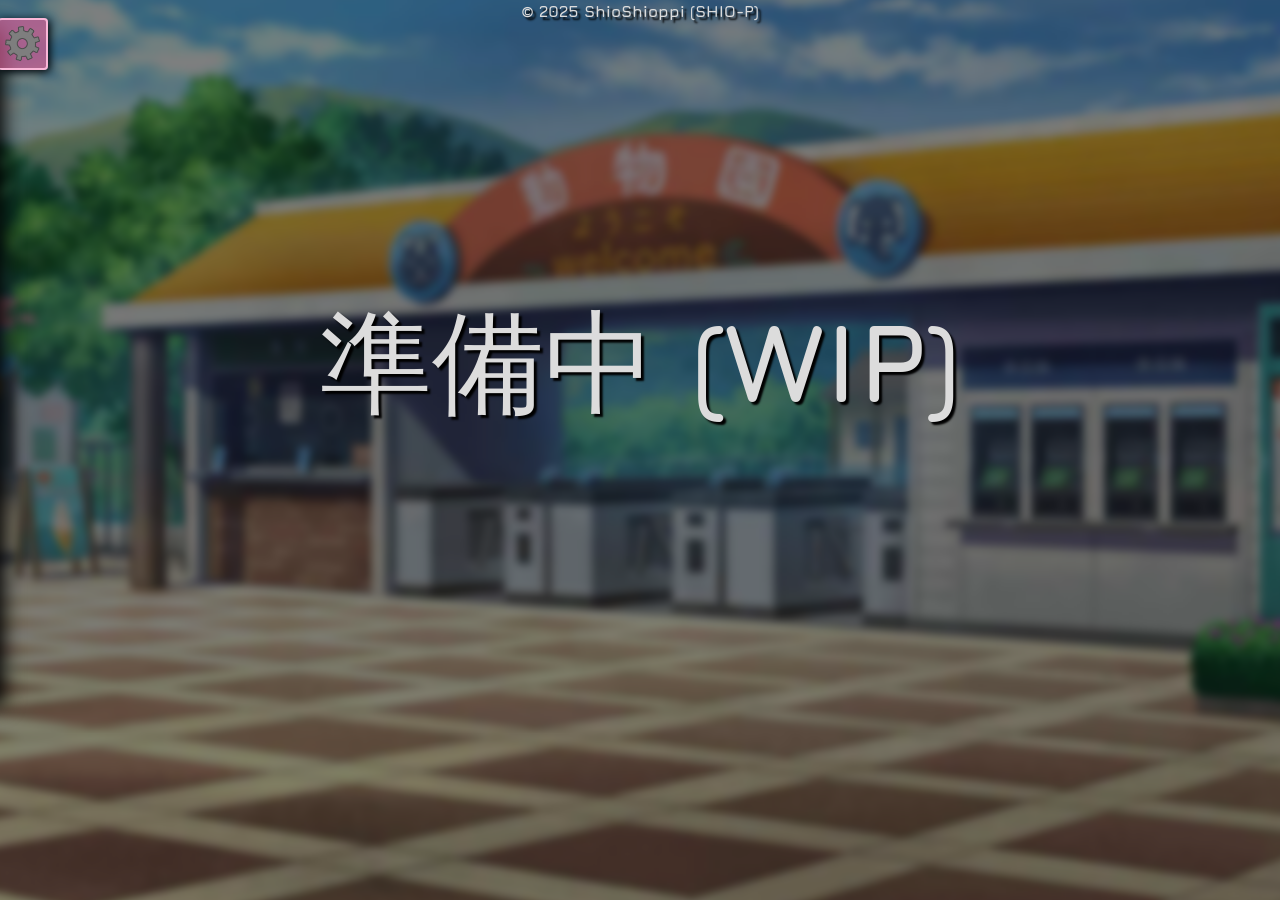
<file: index.html>
<!doctype html>
<html>

<head>
  <meta charset="utf-8">
  <meta name="viewport" content="width=device-width, initial-scale=1">
  <!--<meta http-equiv="refresh" content="2">-->
  <title>ShioShioppiのウェブサイト</title>
  <link rel="stylesheet" href="styles/style.css">
  <meta name="description" content="自分のウェブサイトです。ようこそ～">

  <meta property="og:title" content="Nijigasaki">
  <meta property="og:url" content="">
  <meta property="og:image" content="">
  <meta property="og:image:alt" content="">
  <meta name="keywords" content="Love Live!, ラブライブ！, School Idol, スクールアイドル, U's, μ's, Aqours, Nijigasaki, Liella, Hasunosora">

  <link rel="icon" href="/favicon.ico" sizes="any">
  <link rel="manifest" href="site.webmanifest">
  <meta name="theme-color" content="#e10b80">
</head>

<body>
  <div id="nav-bar" class="config-panel">
	  <div id="config" onclick="toggleSettings(this)"></div>
	  <h2 data-loc-key="options.label" class="llfont">Settings</h2>
  </div>
  <!--Literally only used as a background so that opacity works correctly.-->
  <div id='background-primary' style="display: block"></div>
  <div id='background-hidden' style="display: none"></div>
  <div id="loading-text" class="llfont" style="display: block">準備中 (WIP)</div>
	<footer>
		<span class="llfont">&copy; 2025 ShioShioppi (SHIO-P)</span>
	</footer>
  </div>
	<script src="scripts/index.js"></script>
</body>

</html>
</file>
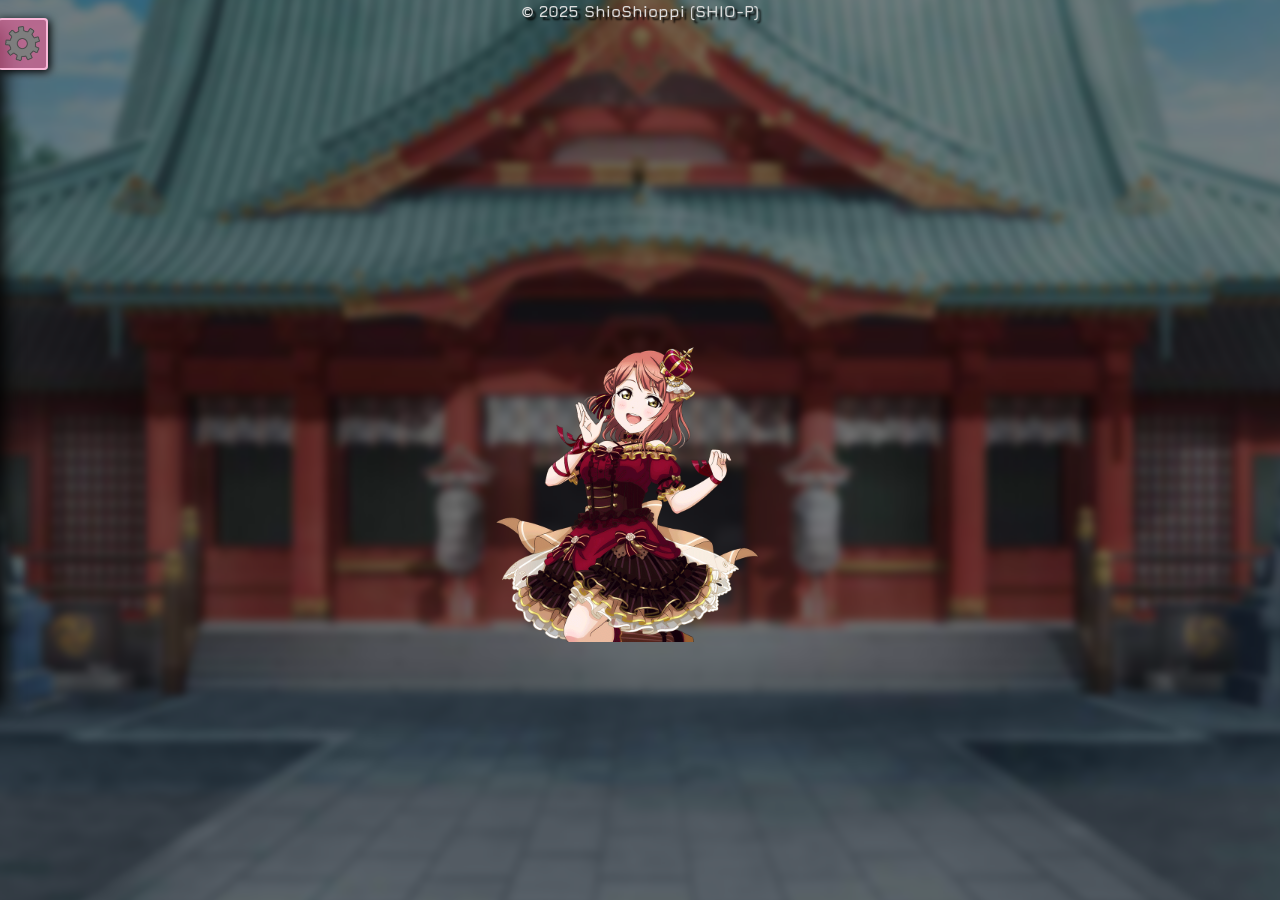
<file: ayumu/index.html>
<!doctype html>
<html>

<head>
  <base href="/index.html">
  <meta charset="utf-8">
  <meta name="viewport" content="width=device-width, initial-scale=1">
  <!--<meta http-equiv="refresh" content="2">-->
  <title>上原歩夢が大好き！</title>
  <link rel="stylesheet" href="styles/style.css">
  <link rel="stylesheet" href="styles/shared.css">
  <meta name="description" content="上原歩夢ファンウェブサイト「準備中」">

  <meta property="og:title" content="Nijigasaki">
  <meta property="og:url" content="">
  <meta property="og:image" content="">
  <meta property="og:image:alt" content="">
  <meta name="keywords" content="Love Live!, ラブライブ！, School Idol, スクールアイドル, Ayumu Uehara, 上原歩夢">

  <link rel="icon" href="images/Characters/ayumu/favicon.ico" sizes="any">
  <link rel="manifest" href="site.webmanifest">
  <meta name="theme-color" content="#e10b80">
</head>

<body>
  <div id="nav-bar" class="config-panel">
	<div id="config" onclick="toggleSettings(this)"></div>
	<h2 data-loc-key="options.label" class="llfont">Settings</h2>
  </div>
  <!--Literally only used as a background so that opacity works correctly.-->
  <div id='background-primary' style="display: block"></div>
  <div id='background-hidden' style="display: none"></div>
  <div data-loc-key="loading_text" id="loading-text" class="llfont" style="display: block"></div>

  <div class="character-frame">
    <img data-character="ayumu" data-max-num="5" id="character-frame" src="/images/Characters/ayumu/1.png" class="character-image">
  </div>

	<footer>
		<span class="llfont">&copy; 2025 ShioShioppi (SHIO-P)</span>
	</footer>
  </div>
	<script src="scripts/index.js"></script>
  <script src="scripts/character.js"></script>
</body>

</html>
</file>
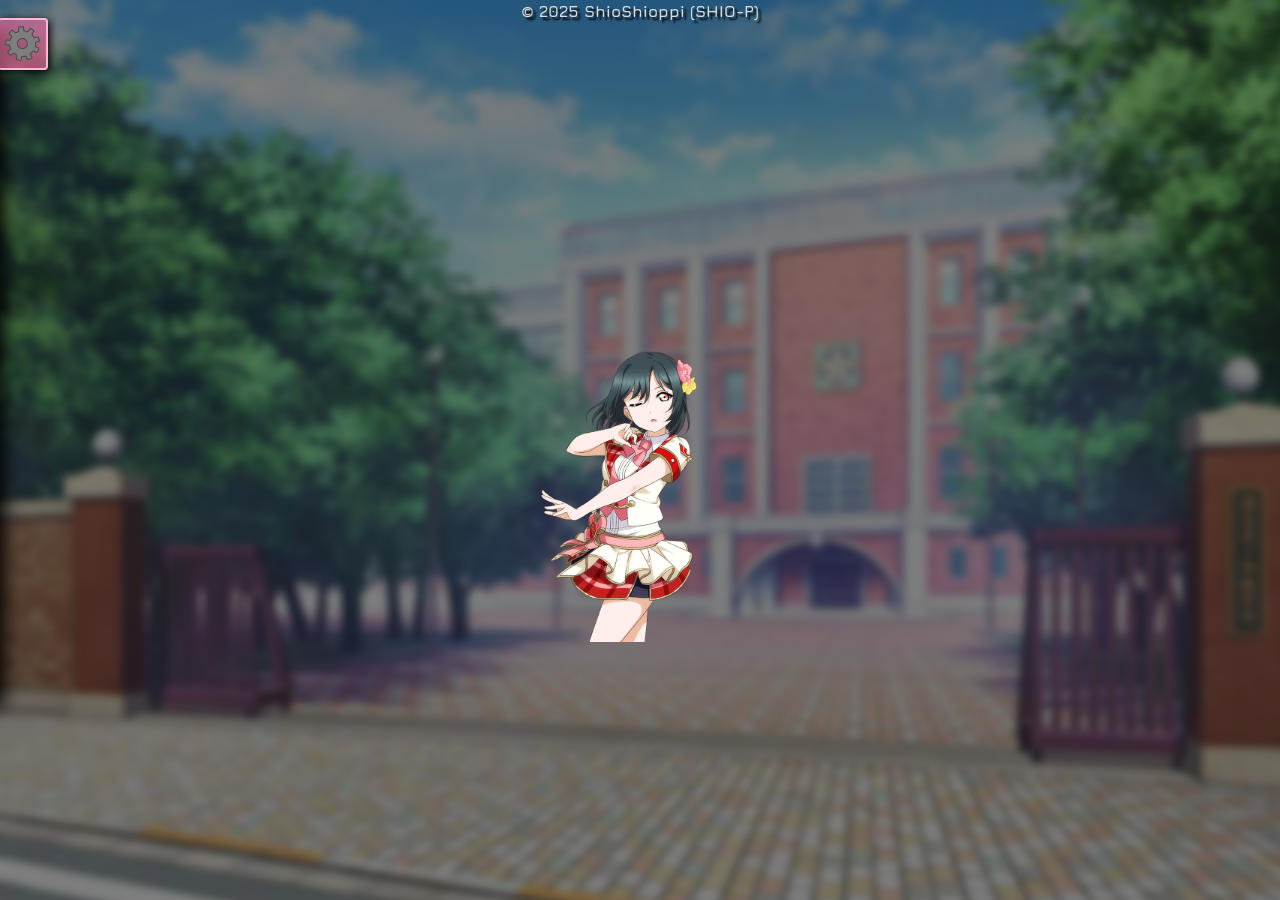
<file: shioriko/index.html>
<!doctype html>
<html>

<head>
  <base href="/index.html">
  <meta charset="utf-8">
  <meta name="viewport" content="width=device-width, initial-scale=1">
  <!--<meta http-equiv="refresh" content="2">-->
  <title>三船栞子が大大だ大大大好き！！！</title>
  <link rel="stylesheet" href="styles/style.css">
  <link rel="stylesheet" href="styles/shared.css">
  <meta name="description" content="三船栞子ファンウェブサイト「準備中」">

  <meta property="og:title" content="Nijigasaki">
  <meta property="og:url" content="">
  <meta property="og:image" content="">
  <meta property="og:image:alt" content="">
  <meta name="keywords" content="Love Live!, ラブライブ！, School Idol, スクールアイドル, Shioriko Mifune, 三船栞子">

  <link rel="icon" href="favicon.ico" sizes="any">
  <link rel="manifest" href="site.webmanifest">
  <meta name="theme-color" content="#e10b80">
</head>

<body>
  <div id="nav-bar" class="config-panel">
	<div id="config" onclick="toggleSettings(this)"></div>
	<h2 data-loc-key="options.label" class="llfont">Settings</h2>
  </div>
  <!--Literally only used as a background so that opacity works correctly.-->
  <div id='background-primary' style="display: block"></div>
  <div id='background-hidden' style="display: none"></div>
  <div data-loc-key="loading_text" id="loading-text" class="llfont" style="display: block"></div>

  <div class="character-frame">
    <img data-character="shioriko" data-max-num="19" id="character-frame" src="/images/Characters/shioriko/1.png" class="character-image">
  </div>

	<footer>
		<span class="llfont">&copy; 2025 ShioShioppi (SHIO-P)</span>
	</footer>
  </div>
	<script src="scripts/index.js"></script>
  <script src="scripts/character.js"></script>
</body>

</html>
</file>
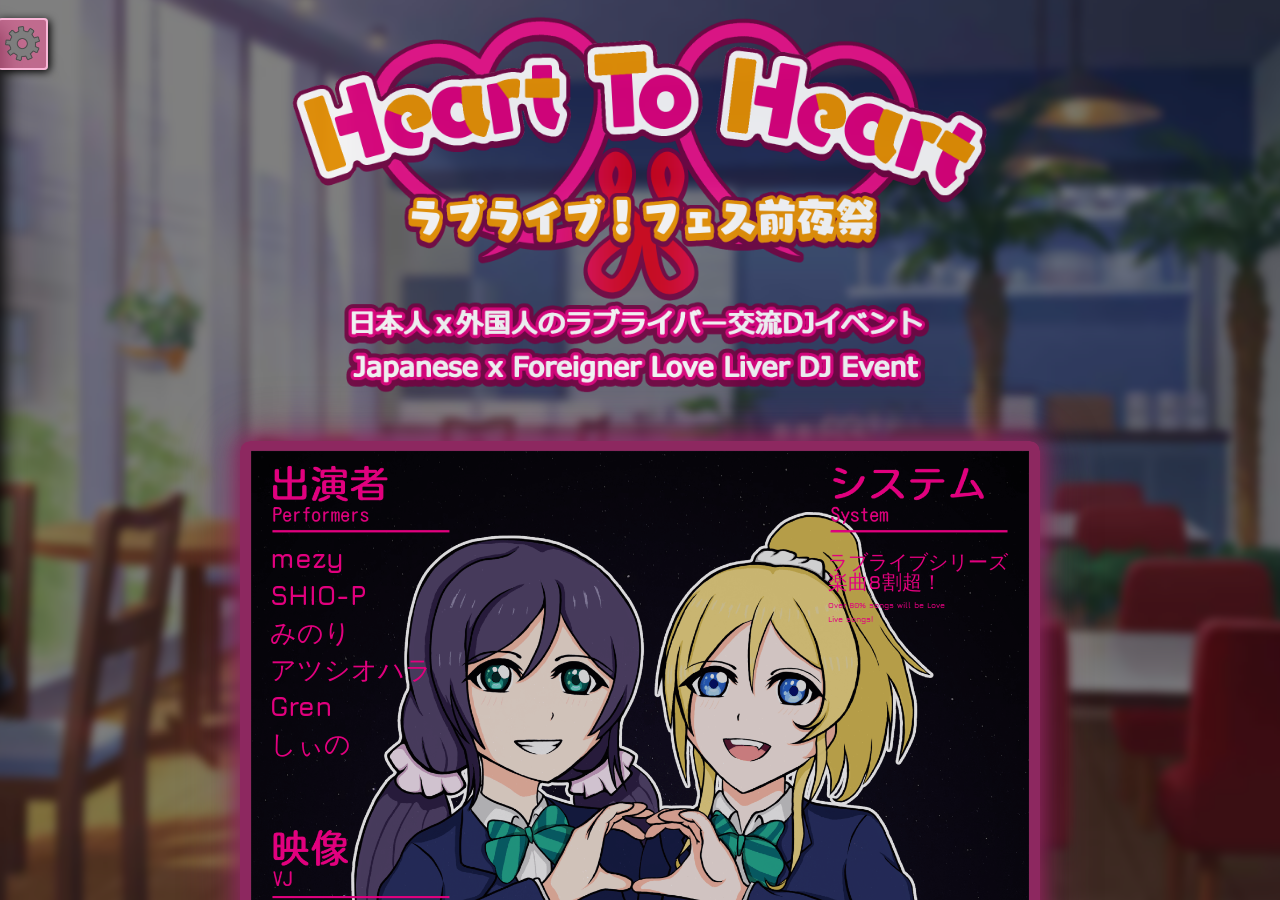
<file: events/love-live-fes-zenyasai-2026/index.html>
<!doctype html>
<html>

<head>
  <base href="/index.html">
  <meta charset="utf-8">
  <meta name="viewport" content="width=device-width, initial-scale=1">
  <!--<meta http-equiv="refresh" content="2">-->
  <title>Heart To Heart - ラブライブフェス前夜祭2026ホームページ</title>
  <link rel="stylesheet" href="styles/style.css">
  <link rel="stylesheet" href="styles/event-page.css">
  <meta name="description" content="Heart To Heart - ラブライブ！フェス前夜祭２０２６の公式ウェブサイト">

  <meta property="og:title" content="Heart to Heart - ラブライブ！フェス前夜祭２０２６公式サイト">
  <meta property="og:description" content="
  初めての日本人 x 外国人ラブライバー交流イベントHeart to Heart - ラブライブ！フェス前夜祭２０２６公式サイト&#10;
  The official website for the First Japanese x Foreigner Love Liver DJ Event Heart to Heart - School Idol Zenyasai 2026
  " />
  <meta property="og:url" content="https://nijigasaki.com/events/love-live-fes-zenyasai-2026">
  <meta property="og:type" content="website">

  <meta property="og:image" content="https://nijigasaki.com/images/Sprites/flyer-title.png">
  <meta property="og:image:alt" content="Heart To Heart - ラブライブ！フェス前夜祭2026">
  <meta property="og:image:width" content="1200" />
  <meta property="og:image:height" content="630" />

  <meta name="keywords" content="Love Live!, ラブライブ！, School Idol, スクールアイドル, Shioriko Mifune, 三船栞子, twipla, ツイプラ, 秋葉原雷神,ラブライバー,Love Liver,ラブライブ！DJ">
  <meta name="theme-color" content="#37b484" />
  <meta property="og:locale" content="ja_JP" />
  <meta name="twitter:card" content="summary_large_image" />
  <meta name="twitter:site" content="@ShioShioppi" />
  
  <link rel="icon" href="favicon.ico" sizes="any">
  <link rel="manifest" href="site.webmanifest">
  <meta name="theme-color" content="#37b484">
</head>

<body>
  <div id="nav-bar" class="config-panel">
	  <div id="config" onclick="toggleSettings(this)"></div>
	  <h2 class="llfont">Settings</h2>
    <footer>
		  <span class="llfont">&copy; 2026 ShioShioppi (SHIO-P)</span>
	  </footer>
  </div>
  <!--Literally only used as a background so that opacity works correctly.-->
  <div id='background-primary' style="display: block"></div>
  <div id='background-hidden' style="display: none"></div>

  <div id='main-container'>
    <img class="event-title" src="images/Sprites/flyer-title-new.png" data-target="/events/love-live-fes-zenyasai-2026" onclick="goToPage(this)" draggable="false"/>

    <div id="flyer-container">
      <img class="event-flyer" src="images/Sprites/flyer-web-clean-ssm-charv.png" draggable="false"/>
      <div class="flyer-component" id="performers-list">
        <ul class="flyer-list-items">
          <li class="llfont flyer-text-item interactable" data-x data-target="mezy2_">mezy</li>
          <li class="llfont flyer-text-item interactable" data-x data-target="ShioShioppi">SHIO-P</li>
          <li class="llfont flyer-text-item interactable" data-x data-target="seirent_127">みのり</li>
          <li class="llfont flyer-text-item interactable" data-x data-target="Atsushio">アツシオハラ</li>
          <li class="llfont flyer-text-item interactable" data-x data-target="QiSD09tek">Gren</li>
          <li class="llfont flyer-text-item interactable" data-x data-target="syino12">しぃの</li>
        </ul>
      </div>
      <div class="flyer-component" id="vj-list">
        <ul class="flyer-list-items">
          <li class="llfont flyer-text-item interactable" data-x data-target="nagatea_p">nagatea</li>
          <li class="llfont flyer-text-item interactable" data-x data-target="junjun_lovers_x">JUNJUN</li>
        </ul>
      </div>
      <div class="flyer-component" id="location">
        <span class="llfont flyer-text-item interactable" data-target="https://maps.app.goo.gl/Bzxm1VtHLds4MbAK9" draggable="false">
          <span>秋葉原雷神2F</span>
          <br>
          <span class="flyer-item-sub-header">Anime Song DJ Club RAIZEEN 2F</span>
        </span>
      </div>
      <div class="flyer-component" id="rules">
        <span class="llfont flyer-text-item">
          <span>ラブライブシリーズ<br>楽曲8割超！</span>
          <br>
          <span class="flyer-item-sub-header">Over 80% songs will be Love<br>Live songs!</span>
        </span>
      </div>
      <div class="flyer-component interactable" id="twipla" data-target="https://twipla.jp/events/747293" data-child>
          <img src="images/Sprites/twipla-revamp.png" draggable="false">
      </div>
    </div>
  </div>
	<script src="scripts/index.js"></script>
  <script src="scripts/event-page.js"></script>
</body>

</html>
</file>
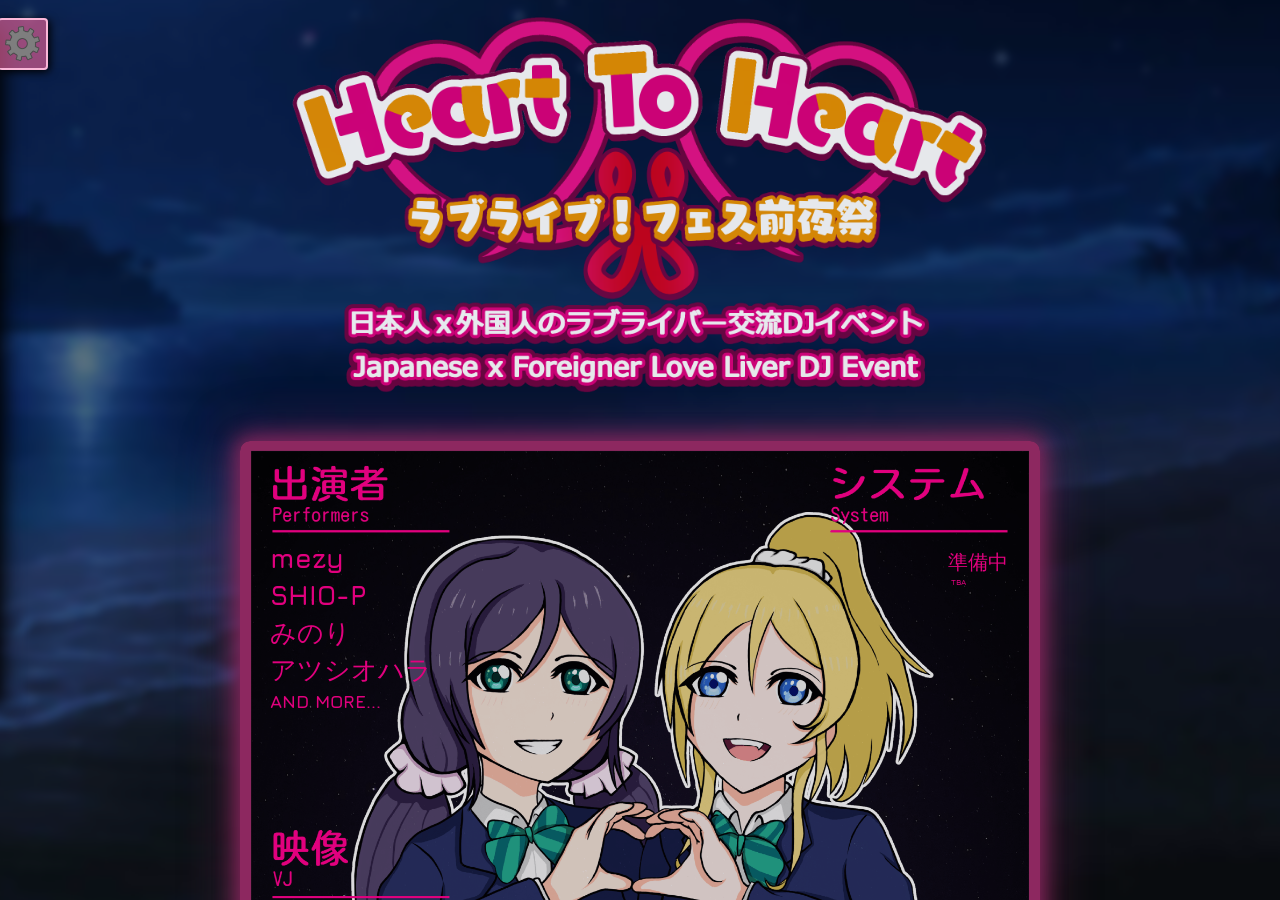
<file: events/school-idol-bunkasai-2026/index.html>
<!doctype html>
<html>

<head>
  <base href="/index.html">
  <meta charset="utf-8">
  <meta name="viewport" content="width=device-width, initial-scale=1">
  <!--<meta http-equiv="refresh" content="2">-->
  <title>Heart To Heart - ラブライブフェス前夜祭2026ホームページ</title>
  <link rel="stylesheet" href="styles/style.css">
  <link rel="stylesheet" href="styles/event-page.css">
  <meta name="description" content="Heart To Heart - ラブライブ！フェス前夜祭２０２６の公式ウェブサイト">

  <meta property="og:title" content="Heart to Heart - ラブライブ！フェス前夜祭２０２６公式サイト">
  <meta property="og:description" content="
  初めての日本人 x 外国人ラブライバー交流イベントHeart to Heart - ラブライブ！フェス前夜祭２０２６公式サイト&#10;
  The official website for the First Japanese x Foreigner Love Liver DJ Event Heart to Heart - School Idol Zenyasai 2026
  " />
  <meta property="og:url" content="https://nijigasaki.com/events/school-idol-bunkasai-2026">
  <meta property="og:type" content="website">

  <meta property="og:image" content="https://nijigasaki.com/images/Sprites/flyer-title.png">
  <meta property="og:image:alt" content="Heart To Heart - ラブライブ！フェス前夜祭2026">
  <meta property="og:image:width" content="1200" />
  <meta property="og:image:height" content="630" />

  <meta name="keywords" content="Love Live!, ラブライブ！, School Idol, スクールアイドル, Shioriko Mifune, 三船栞子, twipla, ツイプラ, 秋葉原雷神,ラブライバー,Love Liver,ラブライブ！DJ">
  <meta name="theme-color" content="#37b484" />
  <meta property="og:locale" content="ja_JP" />
  <meta name="twitter:card" content="summary_large_image" />
  <meta name="twitter:site" content="@ShioShioppi" />
  
  <link rel="icon" href="favicon.ico" sizes="any">
  <link rel="manifest" href="site.webmanifest">
  <meta name="theme-color" content="#e10b80">
</head>

<body>
  <div id="nav-bar" class="config-panel">
	  <div id="config" onclick="toggleSettings(this)"></div>
	  <h2 class="llfont">Settings</h2>
    <footer>
		  <span class="llfont">&copy; 2026 ShioShioppi (SHIO-P)</span>
	  </footer>
  </div>
  <!--Literally only used as a background so that opacity works correctly.-->
  <div id='background-primary' style="display: block"></div>
  <div id='background-hidden' style="display: none"></div>

  <div id='main-container'>
    <img class="event-title" src="images/Sprites/flyer-title-new.png" data-target="/events/school-idol-bunkasai-2026" onclick="goToPage(this)" draggable="false"/>

    <div id="flyer-container">
      <img class="event-flyer" src="images/Sprites/flyer-web-clean-ssm.png" draggable="false"/>
      <div class="flyer-component" id="performers-list">
        <ul class="flyer-list-items">
          <li class="llfont flyer-text-item interactable" data-x data-target="mezy2_">mezy</li>
          <li class="llfont flyer-text-item interactable" data-x data-target="ShioShioppi">SHIO-P</li>
          <li class="llfont flyer-text-item interactable" data-x data-target="seirent_127">みのり</li>
          <li class="llfont flyer-text-item interactable" data-x data-target="Atsushio">アツシオハラ</li>
          <li class="llfont flyer-text-item final-list-item">AND MORE...</li>
        </ul>
      </div>
      <div class="flyer-component" id="vj-list">
        <ul class="flyer-list-items">
          <li class="llfont flyer-text-item">TBD</li>
        </ul>
      </div>
      <div class="flyer-component" id="location">
        <span class="llfont flyer-text-item interactable" data-target="https://maps.app.goo.gl/Bzxm1VtHLds4MbAK9" draggable="false">
          <span>秋葉原雷神2F</span>
          <br>
          <span class="flyer-item-sub-header">Anison DJ Cafe Bar RAIJIN 2F</span>
        </span>
      </div>
      <div class="flyer-component" id="rules">
        <span class="llfont flyer-text-item">
          <span>準備中</span>
          <br>
          <span class="flyer-item-sub-header">&nbsp;TBA</span>
        </span>
      </div>
      <div class="flyer-component interactable" id="twipla" data-target="https://twipla.jp/events/747293" data-child>
          <img src="images/Sprites/twipla-revamp.png" draggable="false">
      </div>
    </div>
  </div>
	<script src="scripts/index.js"></script>
  <script src="scripts/event-page.js"></script>
</body>

</html>
</file>
<file: styles/style.css>
/*! HTML5 Boilerplate v9.0.1 | MIT License | https://html5boilerplate.com/ */

/* main.css 3.0.0 | MIT License | https://github.com/h5bp/main.css#readme */
/*
 * What follows is the result of much research on cross-browser styling.
 * Credit left inline and big thanks to Nicolas Gallagher, Jonathan Neal,
 * Kroc Camen, and the H5BP dev community and team.
 */

/* ==========================================================================
   Base styles: opinionated defaults
   ========================================================================== */

html {
  color: #222;
  font-size: 1em;
  line-height: 1.4;
}

::-moz-selection {
  background: #b3d4fc;
  text-shadow: none;
}

::selection {
  background: #b3d4fc;
  text-shadow: none;
}

/*
 * A better looking default horizontal rule
 */

hr {
  display: block;
  height: 1px;
  border: 0;
  border-top: 1px solid #ccc;
  margin: 1em 0;
  padding: 0;
}

audio,
canvas,
iframe,
img,
svg,
video {
  vertical-align: middle;
}

fieldset {
  border: 0;
  margin: 0;
  padding: 0;
}

/*
 * Allow only vertical resizing of textareas.
 */

textarea {
  resize: vertical;
}

.hidden,
[hidden] {
  display: none !important;
}

.visually-hidden {
  border: 0;
  clip: rect(0, 0, 0, 0);
  height: 1px;
  margin: -1px;
  overflow: hidden;
  padding: 0;
  position: absolute;
  white-space: nowrap;
  width: 1px;
  /* 1 */
}

.visually-hidden.focusable:active,
.visually-hidden.focusable:focus {
  clip: auto;
  height: auto;
  margin: 0;
  overflow: visible;
  position: static;
  white-space: inherit;
  width: auto;
}

/*
 * Hide visually and from screen readers, but maintain layout
 */

.invisible {
  visibility: hidden;
}

/*
 * Clearfix: contain floats
 *
 * The use of `table` rather than `block` is only necessary if using
 * `::before` to contain the top-margins of child elements.
 */

.clearfix::before,
.clearfix::after {
  content: "";
  display: table;
}

.clearfix::after {
  clear: both;
}

/* ==========================================================================
   EXAMPLE Media Queries for Responsive Design.
   These examples override the primary ('mobile first') styles.
   Modify as content requires.
   ========================================================================== */

@media only screen and (min-width: 35em) {
  /* Style adjustments for viewports that meet the condition */
}

@media print,
  (-webkit-min-device-pixel-ratio: 1.25),
  (min-resolution: 1.25dppx),
  (min-resolution: 120dpi) {
  /* Style adjustments for high resolution devices */
}

/* ==========================================================================
   Print styles.
   Inlined to avoid the additional HTTP request:
   https://www.phpied.com/delay-loading-your-print-css/
   ========================================================================== */

@media print {
  *,
  *::before,
  *::after {
    background: #fff !important;
    color: #000 !important;
    /* Black prints faster */
    box-shadow: none !important;
    text-shadow: none !important;
  }

  a,
  a:visited {
    text-decoration: underline;
  }

  a[href]::after {
    content: " (" attr(href) ")";
  }

  abbr[title]::after {
    content: " (" attr(title) ")";
  }

  /*
   * Don't show links that are fragment identifiers,
   * or use the `javascript:` pseudo protocol
   */
  a[href^="#"]::after,
  a[href^="javascript:"]::after {
    content: "";
  }

  pre {
    white-space: pre-wrap !important;
  }

  pre,
  blockquote {
    border: 1px solid #999;
    page-break-inside: avoid;
  }

  tr,
  img {
    page-break-inside: avoid;
  }

  p,
  h2,
  h3 {
    orphans: 3;
    widows: 3;
  }

  h2,
  h3 {
    page-break-after: avoid;
  }
}

/*Non-boiler-plate CSS*/

/*Set the size of the entire document for positioning and reset the margins.*/
html {
  height: 100%;
  margin: 0;
}

/*Set the size of the main body for positioning and reset the margins.*/
body {
  height: 100%;
  margin: 0;
  background-color: black;
}

html,
body {
  margin: 0;
  padding: 0;
  overflow-x: hidden;
}

#background-primary, #background-hidden {
  width: 100vw;
  height: 100vh;
  position: fixed;
  background-position: center;
  background-size: cover;
  background-repeat: no-repeat;
  z-index: -100;
  opacity: 50%;
  filter: blur(4px);

  /*Background Animation Testing*/
  /*animation: testbg 120s linear 0s 1;*/
}

#main-container {
  width: 100vw;
  max-width: 100vw;
  height: 100vh;

  /*Flex Container*/
  display: flex;
  flex-direction: column;
  align-items: center;
  position: relative;

  overflow: auto;
}

#banner {
  /*Image of the banner*/
  /*Scaling and Positioning*/
  width: 50%;
  height: auto;

  /*Styling*/
  background-color: #e10b80;
  border: #b30765 2px solid;
  border-radius: 18px;
  margin-top: 8px;
  margin-bottom: 8px;
  opacity: 70%;
  box-shadow: 0px 14px 20px black;

  transition: transform 0.1s linear;
  transition: all 0.2s ease;
}

#banner:hover {
  transform: scale(1.05, 1.05);
  cursor: pointer;
}

#banner:active {
  transition: transform 0.05s linear;
  -o-transition: transform 0.05s linear;
  -moz-transition: transform 0.05s linear;
  -webkit-transition: transform 0.05s linear;
  transform: scale(0.95, 0.95);
}

/*Main content div containing all buttons*/
#content {
  /*Scaling and Positioning*/
  width: 100%;
  text-align: center;
  flex-grow: 0;
  display: flex;
  flex-direction: column;
  align-items: center;
  justify-content: center;
  transition: all 0.4s ease;

  /*Styling
  background-color: rgba(225, 11, 128, 0.15);
  border: #b30765 2px solid;
  border-radius: 4px;
  text-align: center;

  backdrop-filter: blur(8px);
  -webkit-backdrop-filter: blur(8px);

  position: relative;
  overflow: hidden;
  */
}

#description-header {
  font-size: 0.9rem !important;
  text-wrap-mode: nowrap;

  transition: all 0.4s ease;

  animation: pulse 2s ease-in-out 0s infinite alternate; 
}

#button-list {
  list-style: none;
  list-style-position: outside;
  padding: none;

  /*Flex Container for centering*/
  flex-direction: column;
  display: flex;
  justify-content: center;
  align-items: center;
  width: 100%;

  margin-right: 0;
  padding-top: 0;
  visibility: visible;

  transition: margin-right 0.2s linear, visibility 0.2s linear; 
}

.slide-left-anim {
  /*margin-left: 150vw !important;*/
  
  visibility: hidden !important;
}

#config {
  position: absolute;
  height: 48px;
  left: 100.1%;
  top: -2px;
  aspect-ratio: 1;
  box-shadow: 2px 2px 8px black;

  background-image: url('/images/Buttons/SettingsCog.png');
  background-size: 82% auto;
  background-repeat: no-repeat;
  background-position: 60% 50%;

  border-top: #fab7d8 2px solid;
  border-bottom: #fab7d8 2px solid;
  border-right: #fab7d8 2px solid;
  border-radius: 4px;

  /*Browser Support haha*/
  transition: all 0.1s linear;
  /*Position above nav-bar.*/
  z-index: 10000;

  background-color: rgba(228, 97, 151, 0.65);
}

#config:hover {
  transform: scale(1.05, 1.05);
  -o-transform: scale(1.05, 1.05);
  -moz-transform: scale(1.05, 1.05);
  -webkit-transform: scale(1.05, 1.05);
  -ms-transform: scale(1.05, 1.05);
  cursor: pointer;
}

#nav-bar {
  border-radius: 4px;
  position: absolute;
  top: 18px;
  left: -202px;
  width: 200px;
  min-width: 200px;
  max-height: 75vh;
  height: 75vh;

  z-index: 2000;

  /*Animation*/
  visibility: visible;

  display: flex;
  justify-content: center;

  transition: left 0.1s linear, visibility 0.1s linear;

  backdrop-filter: blur(6px);
  -webkit-backdrop-filter: blur(6px);

  border-left: 0;
}

.nav-open-anim {

  /*
  min-height: 75vh !important;
  */
  left: -1px !important;
  visibility: visible !important;
}

footer {
  width: 100%;
  text-align: center;
}

/*Class Styling*/
.button-element {
  width: 300px;
  max-width: 300px;
  max-height: 60px;
  height: 60px;

  /*Styling*/
  text-align: right;
  line-height: 38px;
  font-size: 2rem;

  /*Browser Support haha*/
  transition: transform 0.1s linear;
  -o-transition: transform 0.1s linear;
  -moz-transition: transform 0.1s linear;
  -webkit-transition: transform 0.1s linear;

  /*Positioning (Spacing)*/
  margin-bottom: 24px;
  position: relative;
}

.button-element:hover {
  /*Browser Support haha*/
  transform: scale(1.05, 1.05);
  cursor: pointer;
}

.button-element:active {
  transition: transform 0.05s linear;
  -o-transition: transform 0.05s linear;
  -moz-transition: transform 0.05s linear;
  -webkit-transition: transform 0.05s linear;
  transform: scale(0.95, 0.95);
}

/*This is for the text inside of the buttons.*/
.button-element > span:not(.button-description) {
  opacity: 85%;
}

.panel-style {
  background-color: rgba(228, 97, 151, 0.65);
  border: #fab7d8 2px solid;
  border-radius: 12px;

  box-shadow: 4px 10px 20px black;
}

.config-panel {
  background-color: rgba(228, 97, 151, 0.65);
  border: #fab7d8 2px solid;
  border-radius: 12px;

  box-shadow: 4px 10px 20px black;
}

#option-reset-data {
  position:inherit;
  text-align: center;
  display: flex;
  justify-content: center;
  align-items: center;
  top: 60px;

  width: 90%;
  max-width: 300px;
  max-height: 60px;
  height: 55px;
  font-size: 1.4rem;
  line-height: 24px;

  /*Browser Support haha*/
  transition: transform 0.1s linear;
  -o-transition: transform 0.1s linear;
  -moz-transition: transform 0.1s linear;
  -webkit-transition: transform 0.1s linear;

  /*Positioning (Spacing)*/
  margin-bottom: 24px;
  box-shadow: 2px 5px 10px black;
}

#option-reset-data:hover {
  /*Browser Support haha*/
  transform: scale(1.05, 1.05);
  cursor: pointer;
}

#option-reset-data:active {
  transition: transform 0.05s linear;
  -o-transition: transform 0.05s linear;
  -moz-transition: transform 0.05s linear;
  -webkit-transition: transform 0.05s linear;
  transform: scale(0.95, 0.95);
}

/*Resize the button descriptions appropriately.*/
.button-description {
  font-size: 1.2rem;
  color: rgba(255, 255, 184, 0.8);
}

/*Give the button text some padding.*/
.button-element > span {
  padding-right: 10px;
}

/*Parent element of the sprite responsible for showing the background*/
.button-icon-container {
  position: absolute; /* Position relative to .button-element */
  top: 49%; /* Align it to the middle */
  left: -36px;

  /*Transform*/
  transform: translateY(-50%); /*Center vertically relative to parent*/
  
  width: 100px;
  height: 100px;
  background-size: contain;
  background-repeat: no-repeat;
  background-position: center;

  background-image: url('/img/Buttons/SIF-Item-Container.png');
  

  /*Show under sprite*/
  z-index: 8;
}

/*Element inside of the sprite container responsible for showing the icon.*/
.button-icon-sprite {
  position: absolute; /* Position relative to .button-element */
  left: 0;
  top: 0;

  width: 100px;
  height: 100px;
  background-size: 90% auto;
  background-repeat: no-repeat;
  background-position: center;

  /* Creates ugly artifact on hover. Can be fixed by disabling box-shadow on hover of surrounding elements.
  border-radius: 16px;
  box-shadow: 4px 10px 20px black;
  */

  /*Show above container*/
  z-index: 10;
  /*
  border-color: #b30765;
  background-color: rgba(225, 11, 128, 0.3);
  border: #b30765 2px solid;
  border-radius: 25%;
  backdrop-filter: blur(8px);
  -webkit-backdrop-filter: blur(8px);
  */
}

.llfont {
  font-family: "schoolidol";
  color: rgb(220, 220, 220);
  text-shadow: 3px 3px 2px black;
  user-select: none;
  -moz-user-select: none;
  -ms-user-select: none;
  -webkit-user-select: none;
}

#loading-text {
  left: 50%;
  top: 40%;
  position: absolute;
  font-size: 7em;
  transform: translate(-50%, -50%);
}

/*When in portrait mode, scale the page so that the main content page covers majority of the screen.*/
@media screen and (orientation: portrait) {
  #banner {
    width: 90%;
    max-width: 250px;
  }
  .button-element {
    width: 90%;
    max-width: 300px;
    max-height: 60px;
    height: 55px;
  }
  #description-header {
    font-size: 0.6rem !important;
  }
  .button-element {
    font-size: 1.4rem;
    line-height: 24px;
  }
  .button-description {
    font-size: 0.68rem;
  }
  .button-icon-container {
    width: 76px;
    height: 76px;
    top: 49%; /* Align it to the middle */
    left: -8px;
  }
  .button-icon-sprite {
    width: 76px;
    height: 76px;
  }
  #nav-bar {
    left: -202px;/*Small adjustment is required for portrait mode.*/
    top: 18px;
    width: 200px;
    min-width: 200px;
    max-height: 75vh;
    height: 75vh;
  }
  .slide-left-anim {
    margin-right: 200vw !important;
    visibility: hidden !important;
  }
}

/*When in landscape mode, scale the page so that the main content page covers only some of the screen; leaving the sides untouched.*/
@media screen and (orientation: landscape) {
  #main-container {
    /*Flex Container*/
    display: flex;
    justify-content: flex-start;
    align-items: center;
  }
  #content {
    width: 60%;
    max-width: 1000px;

    display: flex;
    flex-direction: column;
    align-items: center;
  }
  #banner {
    display: block;
    width: 50%;
    max-width: 350px;
    margin-top: 8px;
  }

  .button-element {
    width: 50%;
    max-width: 600px;
    min-width: 400px;
    max-height: 80px;
    height: 80px;
  }
  #description-header {
    font-size: 1.2rem !important;
  }
}

/*When screen height is at 1000px or less special scaling needs to occur on the banner to keep it in view.*/
@media screen and (max-height: 1000px) {
  #banner {
    width: 80%;
  }
}

/*Prevent description text from wrapping/overflowing.*/
@media screen and (max-width: 1400px) and (orientation: landscape) {
  .button-description {
    font-size:0.9rem;
  }
  .slide-left-anim {
    margin-right: 200vw !important;
    visibility: hidden !important;
  }
}

/*Load the alternative free-to-use School Idol Project font.*/
@font-face {
  font-family: "schoolidol";
  src: url("/fonts/Jura-Bold.ttf");
}

/*Animations*/
@keyframes pulse {
  0% {
    transform: scale(1, 1);
  }
  100% {
    transform: scale(1.1, 1.1);
  }
  0% {
    transform: scale(1, 1);
  }
}

/*
@keyframes testbg {
  0% {
    transform: scale(1, 1);
  }
  100% {
    transform: scale(2, 2);
  }
}
*/
</file>
